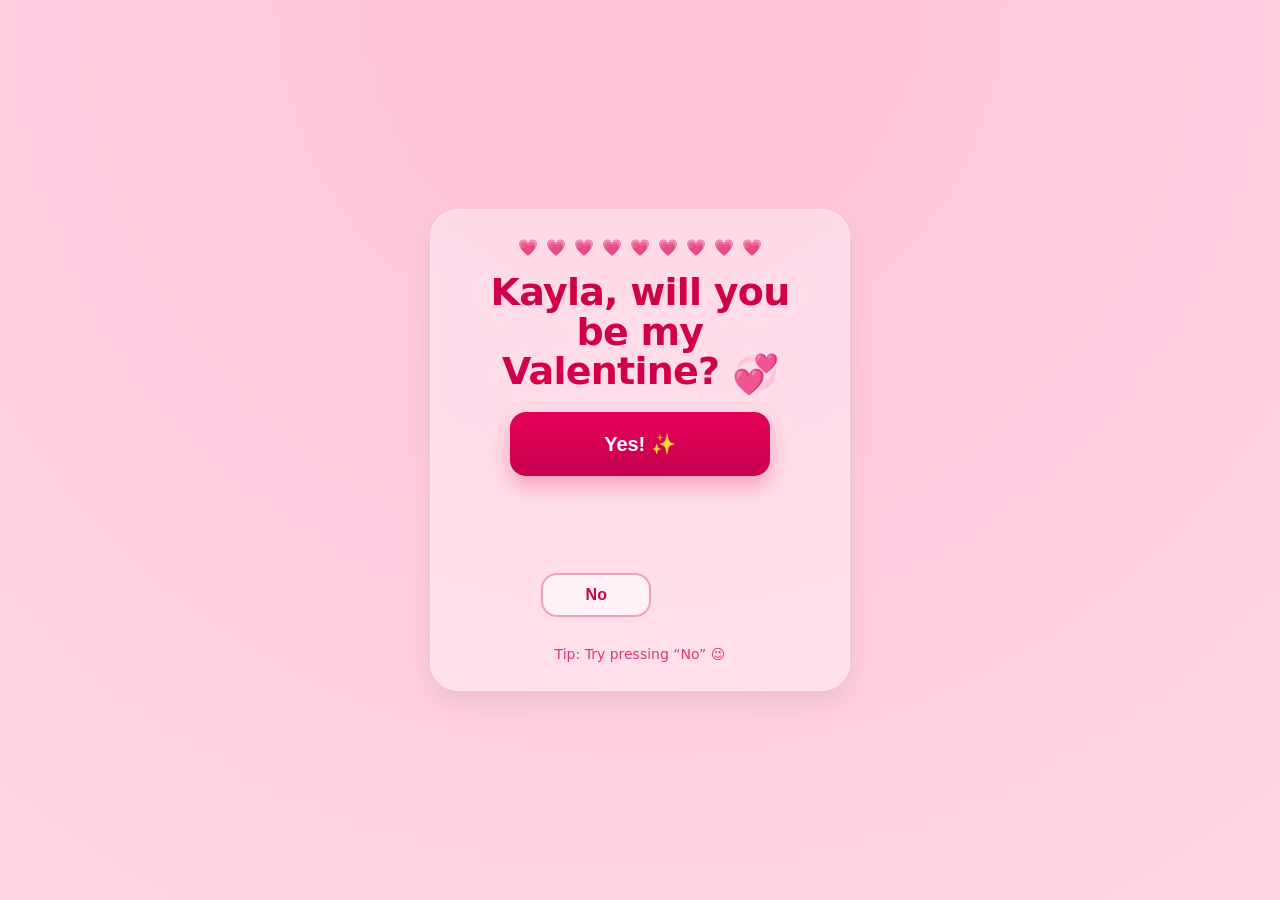
<file: valentine/index.html>
<!doctype html>
<html lang="en">
<head>
  <meta charset="utf-8">
  <meta name="viewport" content="width=device-width, initial-scale=1">
  <meta name="description" content="A Valentine page for Kayla">
  <title>Kayla, will you be my Valentine?</title>

  <style>
    :root {
      --bg: #ffd6e3;
      --bg2: #ffc3d6;
      --text: #d1004b;
      --yes: #e6005a;
      --yes-dark: #c8004e;
      --no-border: rgba(209, 0, 75, 0.35);
      --card: rgba(255, 255, 255, 0.35);
    }

    * { box-sizing: border-box; }

    body {
      margin: 0;
      font-family: system-ui, -apple-system, Segoe UI, Roboto, Arial, sans-serif;
      background: radial-gradient(circle at top, var(--bg2), var(--bg));
      color: var(--text);
      min-height: 100vh;
      display: grid;
      place-items: center;
      padding: 18px;
    }

    .app {
      width: min(420px, 100%);
      position: relative;
    }

    .screen {
      background: var(--card);
      border: 1px solid rgba(255, 255, 255, 0.35);
      border-radius: 28px;
      padding: 28px 22px;
      text-align: center;
      box-shadow: 0 12px 28px rgba(0, 0, 0, 0.08);
      position: relative;
      overflow: hidden;
    }

    .hearts-row {
      display: flex;
      justify-content: center;
      gap: 8px;
      opacity: 0.9;
      margin-bottom: 16px;
      user-select: none;
    }

    .title {
      font-size: clamp(28px, 4.6vw, 38px);
      line-height: 1.05;
      letter-spacing: -0.02em;
      margin: 10px 0 20px;
      font-weight: 800;
    }

    .spark { display: inline-block; transform: translateY(3px); }

    /* ✅ PLAY AREA: reserves space for YES, NO moves below */
    .buttons {
      position: relative;
      width: 100%;
      height: 220px;
      padding-top: 80px;       /* reserved space for YES */
      display: flex;
      justify-content: center;
      align-items: flex-start;
    }

    .btn {
      border: 0;
      cursor: pointer;
      font-weight: 800;
      border-radius: 16px;
      transition: transform 120ms ease, box-shadow 120ms ease, background 120ms ease;
      user-select: none;
      -webkit-tap-highlight-color: transparent;
    }

    /* ✅ Don't override centering transforms */
    .btn:active {
      filter: brightness(0.98);
    }

    .btn--yes {
      position: absolute;
      top: 0;
      left: 50%;
      transform: translateX(-50%);

      width: min(260px, 90%);
      height: 64px;
      font-size: 20px;
      color: white;
      background: linear-gradient(180deg, var(--yes), var(--yes-dark));
      box-shadow: 0 10px 20px rgba(230, 0, 90, 0.28);
    }

    .btn--yes:hover {
      transform: translateX(-50%) translateY(-1px);
    }

    .btn--no {
      width: 110px;
      height: 44px;
      font-size: 16px;
      color: var(--text);
      background: rgba(255, 255, 255, 0.6);
      border: 2px solid var(--no-border);

      position: absolute;
      left: 50%;
      top: 120px;              /* always below YES zone */
      transform: translateX(-50%);
      touch-action: manipulation;
    }

    .hint {
      margin: 14px 0 0;
      font-size: 14px;
      opacity: 0.75;
    }

    .big-heart {
      font-size: 84px;
      margin-top: 6px;
      animation: pop 900ms ease-in-out infinite;
      user-select: none;
    }

    @keyframes pop {
      0%, 100% { transform: scale(1); }
      50% { transform: scale(1.08); }
    }

    .yay {
      margin: 10px 0 6px;
      font-size: 42px;
      font-weight: 900;
    }

    .sub {
      margin: 0;
      font-size: 20px;
      font-weight: 700;
    }

    .love {
      margin: 10px 0 16px;
      font-size: 22px;
      font-weight: 900;
    }

    .btn--ghost {
      background: rgba(255, 255, 255, 0.55);
      border: 2px solid rgba(209, 0, 75, 0.2);
      color: var(--text);
      width: 140px;
      height: 46px;
      font-size: 16px;
    }

    .confetti {
      position: absolute;
      inset: 0;
      pointer-events: none;
      overflow: hidden;
    }

    .confetti span {
      position: absolute;
      top: -20px;
      font-size: 18px;
      opacity: 0.95;
      animation: fall linear forwards;
      user-select: none;
    }

    @keyframes fall {
      to {
        transform: translateY(520px) rotate(360deg);
        opacity: 1;
      }
    }

    @media (prefers-reduced-motion: reduce) {
      .big-heart,
      .confetti span {
        animation: none;
      }
    }
  </style>
</head>

<body>
  <main class="app" aria-live="polite">
    <!-- Screen 1 -->
    <section id="screen-ask" class="screen">
      <div class="hearts-row" aria-hidden="true">
        <span>💗</span><span>💗</span><span>💗</span><span>💗</span><span>💗</span>
        <span>💗</span><span>💗</span><span>💗</span><span>💗</span>
      </div>

      <h1 class="title">
        Kayla, will you<br>
        be my<br>
        Valentine? <span class="spark" aria-hidden="true">💞</span>
      </h1>

      <div class="buttons" id="playArea">
        <button id="yesBtn" class="btn btn--yes" type="button">
          Yes! <span aria-hidden="true">✨</span>
        </button>

        <button id="noBtn" class="btn btn--no" type="button" aria-label="No (this button moves)">
          No
        </button>
      </div>

      <p class="hint">Tip: Try pressing “No” 😉</p>
    </section>

    <!-- Screen 2 -->
    <section id="screen-yay" class="screen" hidden>
      <div class="confetti" id="confetti" aria-hidden="true"></div>

      <div class="big-heart" aria-hidden="true">❤️</div>

      <h2 class="yay">YAY! <span aria-hidden="true">🎉</span></h2>
      <p class="sub">Best decision ever!</p>
      <p class="love">I LOVE YOU!! <span aria-hidden="true">😘</span></p>

      <button id="backBtn" class="btn btn--ghost" type="button">Back</button>
    </section>
  </main>

  <script>
    const yesBtn = document.querySelector("#yesBtn");
    const noBtn = document.querySelector("#noBtn");
    const backBtn = document.querySelector("#backBtn");

    const screenAsk = document.querySelector("#screen-ask");
    const screenYay = document.querySelector("#screen-yay");

    const confetti = document.querySelector("#confetti");
    const playArea = document.querySelector("#playArea");

    function showYay() {
      screenAsk.hidden = true;
      screenYay.hidden = false;

      confetti.innerHTML = "";
      const pieces = 36;
      const emojis = ["💗", "💖", "💕", "💞", "🎉"];

      for (let i = 0; i < pieces; i++) {
        const s = document.createElement("span");
        s.textContent = emojis[Math.floor(Math.random() * emojis.length)];

        const left = Math.random() * 100;
        const duration = 1.8 + Math.random() * 1.8;
        const delay = Math.random() * 0.25;

        s.style.left = left + "%";
        s.style.animationDuration = duration + "s";
        s.style.animationDelay = delay + "s";

        confetti.appendChild(s);
        setTimeout(() => s.remove(), (duration + delay) * 1000);
      }
    }

    function showAsk() {
      screenYay.hidden = true;
      screenAsk.hidden = false;
    }

    function moveNoButton() {
      const area = playArea.getBoundingClientRect();
      const btn = noBtn.getBoundingClientRect();

      const padding = 10;
      const safeTop = 110; // keep below YES zone

      const maxX = area.width - btn.width - padding;
      const maxY = area.height - btn.height - padding;

      let x = Math.random() * maxX + padding / 2;
      let y = Math.random() * (maxY - safeTop) + safeTop;

      x = Math.max(padding / 2, Math.min(x, maxX));
      y = Math.max(safeTop, Math.min(y, maxY));

      noBtn.style.left = x + "px";
      noBtn.style.top = y + "px";
      noBtn.style.transform = "none";
    }

    yesBtn.addEventListener("click", showYay);
    backBtn.addEventListener("click", showAsk);

    noBtn.addEventListener("mouseenter", moveNoButton);
    noBtn.addEventListener("focus", moveNoButton);

    noBtn.addEventListener("touchstart", (e) => {
      e.preventDefault();
      moveNoButton();
    }, { passive: false });

    noBtn.addEventListener("click", (e) => {
      e.preventDefault();
      moveNoButton();
    });

    window.addEventListener("load", () => {
      setTimeout(moveNoButton, 150);
    });
  </script>
</body>
</html>
</file>
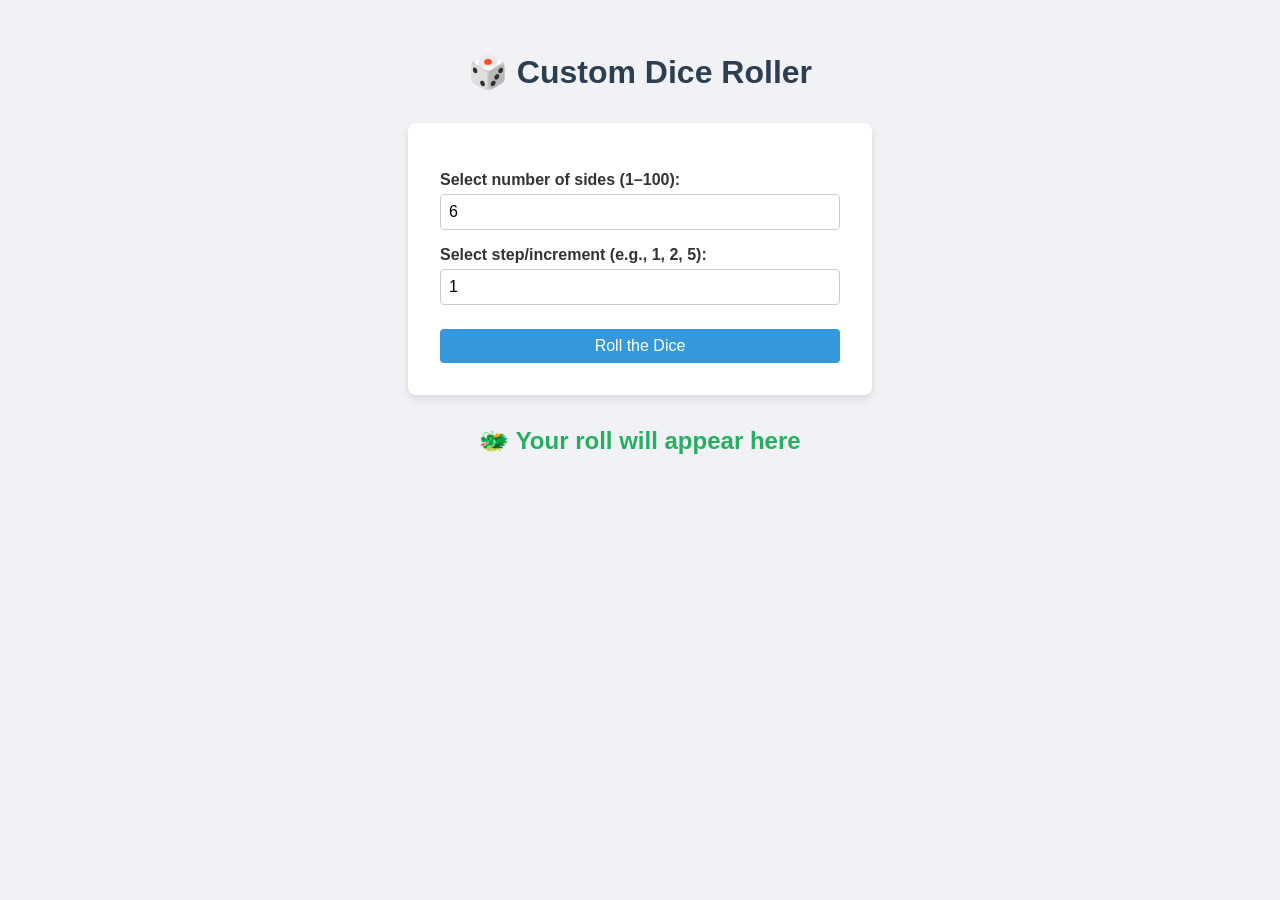
<file: dice.html>
<!DOCTYPE html>
<html lang="en">
<head>
  <meta charset="UTF-8" />
  <meta name="viewport" content="width=device-width, initial-scale=1" />
    <link rel="stylesheet" href="style/dice.css" />

  <title>Custom Dice Roller</title>

</head>
<body>

  <h1>🎲 Custom Dice Roller</h1>

  <form id="diceForm">
    <!-- Number of Sides -->
    <label for="sides">Select number of sides (1–100):</label>
    <input type="number" id="sides" name="sides" min="1" max="100" value="6" required />

    <!-- Step -->
    <label for="step">Select step/increment (e.g., 1, 2, 5):</label>
    <input type="number" id="step" name="step" min="1" value="1" required />

    <!-- Roll Button -->
    <button type="submit">Roll the Dice</button>
  </form>

  <!-- Display Result -->
  <div class="result" id="result">🐲 Your roll will appear here</div>

  <!-- Dice animation placeholder using emoji -->
<div id="dice-animation" class="dice-spinner" style="display: none;">🐲</div>


  <script src="script/dice.js"></script>

</body>
</html>
</file>
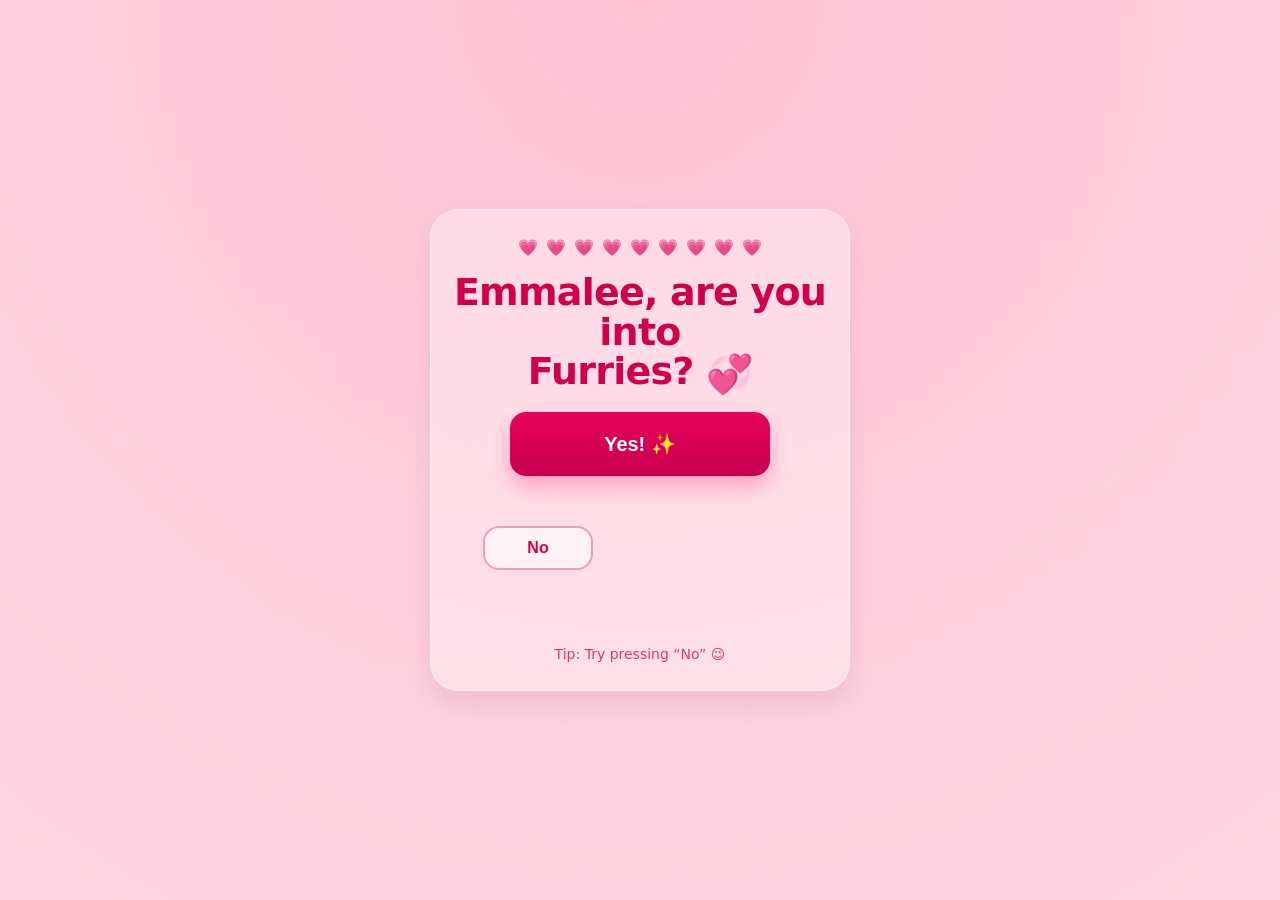
<file: emmalee.html>
<!doctype html>
<html lang="en">
<head>
  <meta charset="utf-8">
  <meta name="viewport" content="width=device-width, initial-scale=1">
  <meta name="description" content="A Valentine page for Emmalee">
  <title>Emmalee, are you into Furries?</title>

  <style>
    :root {
      --bg: #ffd6e3;
      --bg2: #ffc3d6;
      --text: #d1004b;
      --yes: #e6005a;
      --yes-dark: #c8004e;
      --no-border: rgba(209, 0, 75, 0.35);
      --card: rgba(255, 255, 255, 0.35);
    }

    * { box-sizing: border-box; }

    body {
      margin: 0;
      font-family: system-ui, -apple-system, Segoe UI, Roboto, Arial, sans-serif;
      background: radial-gradient(circle at top, var(--bg2), var(--bg));
      color: var(--text);
      min-height: 100vh;
      display: grid;
      place-items: center;
      padding: 18px;
    }

    .app {
      width: min(420px, 100%);
      position: relative;
    }

    .screen {
      background: var(--card);
      border: 1px solid rgba(255, 255, 255, 0.35);
      border-radius: 28px;
      padding: 28px 22px;
      text-align: center;
      box-shadow: 0 12px 28px rgba(0, 0, 0, 0.08);
      position: relative;
      overflow: hidden;
    }

    .hearts-row {
      display: flex;
      justify-content: center;
      gap: 8px;
      opacity: 0.9;
      margin-bottom: 16px;
      user-select: none;
    }

    .title {
      font-size: clamp(28px, 4.6vw, 38px);
      line-height: 1.05;
      letter-spacing: -0.02em;
      margin: 10px 0 20px;
      font-weight: 800;
    }

    .spark { display: inline-block; transform: translateY(3px); }

    /* ✅ PLAY AREA: reserves space for YES, NO moves below */
    .buttons {
      position: relative;
      width: 100%;
      height: 220px;
      padding-top: 80px;       /* reserved space for YES */
      display: flex;
      justify-content: center;
      align-items: flex-start;
    }

    .btn {
      border: 0;
      cursor: pointer;
      font-weight: 800;
      border-radius: 16px;
      transition: transform 120ms ease, box-shadow 120ms ease, background 120ms ease;
      user-select: none;
      -webkit-tap-highlight-color: transparent;
    }

    /* ✅ Don't override centering transforms */
    .btn:active {
      filter: brightness(0.98);
    }

    .btn--yes {
      position: absolute;
      top: 0;
      left: 50%;
      transform: translateX(-50%);

      width: min(260px, 90%);
      height: 64px;
      font-size: 20px;
      color: white;
      background: linear-gradient(180deg, var(--yes), var(--yes-dark));
      box-shadow: 0 10px 20px rgba(230, 0, 90, 0.28);
    }

    .btn--yes:hover {
      transform: translateX(-50%) translateY(-1px);
    }

    .btn--no {
      width: 110px;
      height: 44px;
      font-size: 16px;
      color: var(--text);
      background: rgba(255, 255, 255, 0.6);
      border: 2px solid var(--no-border);

      position: absolute;
      left: 50%;
      top: 120px;              /* always below YES zone */
      transform: translateX(-50%);
      touch-action: manipulation;
    }

    .hint {
      margin: 14px 0 0;
      font-size: 14px;
      opacity: 0.75;
    }

    .big-heart {
      font-size: 84px;
      margin-top: 6px;
      animation: pop 900ms ease-in-out infinite;
      user-select: none;
    }

    @keyframes pop {
      0%, 100% { transform: scale(1); }
      50% { transform: scale(1.08); }
    }

    .yay {
      margin: 10px 0 6px;
      font-size: 42px;
      font-weight: 900;
    }

    .sub {
      margin: 0;
      font-size: 20px;
      font-weight: 700;
    }

    .love {
      margin: 10px 0 16px;
      font-size: 22px;
      font-weight: 900;
    }

    .btn--ghost {
      background: rgba(255, 255, 255, 0.55);
      border: 2px solid rgba(209, 0, 75, 0.2);
      color: var(--text);
      width: 140px;
      height: 46px;
      font-size: 16px;
    }

    .confetti {
      position: absolute;
      inset: 0;
      pointer-events: none;
      overflow: hidden;
    }

    .confetti span {
      position: absolute;
      top: -20px;
      font-size: 18px;
      opacity: 0.95;
      animation: fall linear forwards;
      user-select: none;
    }

    @keyframes fall {
      to {
        transform: translateY(520px) rotate(360deg);
        opacity: 1;
      }
    }

    @media (prefers-reduced-motion: reduce) {
      .big-heart,
      .confetti span {
        animation: none;
      }
    }
  </style>
</head>

<body>
  <main class="app" aria-live="polite">
    <!-- Screen 1 -->
    <section id="screen-ask" class="screen">
      <div class="hearts-row" aria-hidden="true">
        <span>💗</span><span>💗</span><span>💗</span><span>💗</span><span>💗</span>
        <span>💗</span><span>💗</span><span>💗</span><span>💗</span>
      </div>

      <h1 class="title">
        Emmalee, are you<br>
        into<br>
        Furries? <span class="spark" aria-hidden="true">💞</span>
      </h1>

      <div class="buttons" id="playArea">
        <button id="yesBtn" class="btn btn--yes" type="button">
          Yes! <span aria-hidden="true">✨</span>
        </button>

        <button id="noBtn" class="btn btn--no" type="button" aria-label="No (this button moves)">
          No
        </button>
      </div>

      <p class="hint">Tip: Try pressing “No” 😉</p>
    </section>

    <!-- Screen 2 -->
    <section id="screen-yay" class="screen" hidden>
      <div class="confetti" id="confetti" aria-hidden="true"></div>

      <div class="big-heart" aria-hidden="true">❤️</div>

      <h2 class="yay">YAY! <span aria-hidden="true">🎉</span></h2>
      <p class="sub">Best decision ever!</p>
      <p class="love">THEY LOVE YOU!! <span aria-hidden="true">😘</span></p>

      <button id="backBtn" class="btn btn--ghost" type="button">Back</button>
    </section>
  </main>

  <script>
    const yesBtn = document.querySelector("#yesBtn");
    const noBtn = document.querySelector("#noBtn");
    const backBtn = document.querySelector("#backBtn");

    const screenAsk = document.querySelector("#screen-ask");
    const screenYay = document.querySelector("#screen-yay");

    const confetti = document.querySelector("#confetti");
    const playArea = document.querySelector("#playArea");

    function showYay() {
      screenAsk.hidden = true;
      screenYay.hidden = false;

      confetti.innerHTML = "";
      const pieces = 36;
      const emojis = ["💗", "💖", "💕", "💞", "🎉"];

      for (let i = 0; i < pieces; i++) {
        const s = document.createElement("span");
        s.textContent = emojis[Math.floor(Math.random() * emojis.length)];

        const left = Math.random() * 100;
        const duration = 1.8 + Math.random() * 1.8;
        const delay = Math.random() * 0.25;

        s.style.left = left + "%";
        s.style.animationDuration = duration + "s";
        s.style.animationDelay = delay + "s";

        confetti.appendChild(s);
        setTimeout(() => s.remove(), (duration + delay) * 1000);
      }
    }

    function showAsk() {
      screenYay.hidden = true;
      screenAsk.hidden = false;
    }

    function moveNoButton() {
      const area = playArea.getBoundingClientRect();
      const btn = noBtn.getBoundingClientRect();

      const padding = 10;
      const safeTop = 110; // keep below YES zone

      const maxX = area.width - btn.width - padding;
      const maxY = area.height - btn.height - padding;

      let x = Math.random() * maxX + padding / 2;
      let y = Math.random() * (maxY - safeTop) + safeTop;

      x = Math.max(padding / 2, Math.min(x, maxX));
      y = Math.max(safeTop, Math.min(y, maxY));

      noBtn.style.left = x + "px";
      noBtn.style.top = y + "px";
      noBtn.style.transform = "none";
    }

    yesBtn.addEventListener("click", showYay);
    backBtn.addEventListener("click", showAsk);

    noBtn.addEventListener("mouseenter", moveNoButton);
    noBtn.addEventListener("focus", moveNoButton);

    noBtn.addEventListener("touchstart", (e) => {
      e.preventDefault();
      moveNoButton();
    }, { passive: false });

    noBtn.addEventListener("click", (e) => {
      e.preventDefault();
      moveNoButton();
    });

    window.addEventListener("load", () => {
      setTimeout(moveNoButton, 150);
    });
  </script>
</body>
</html>
</file>
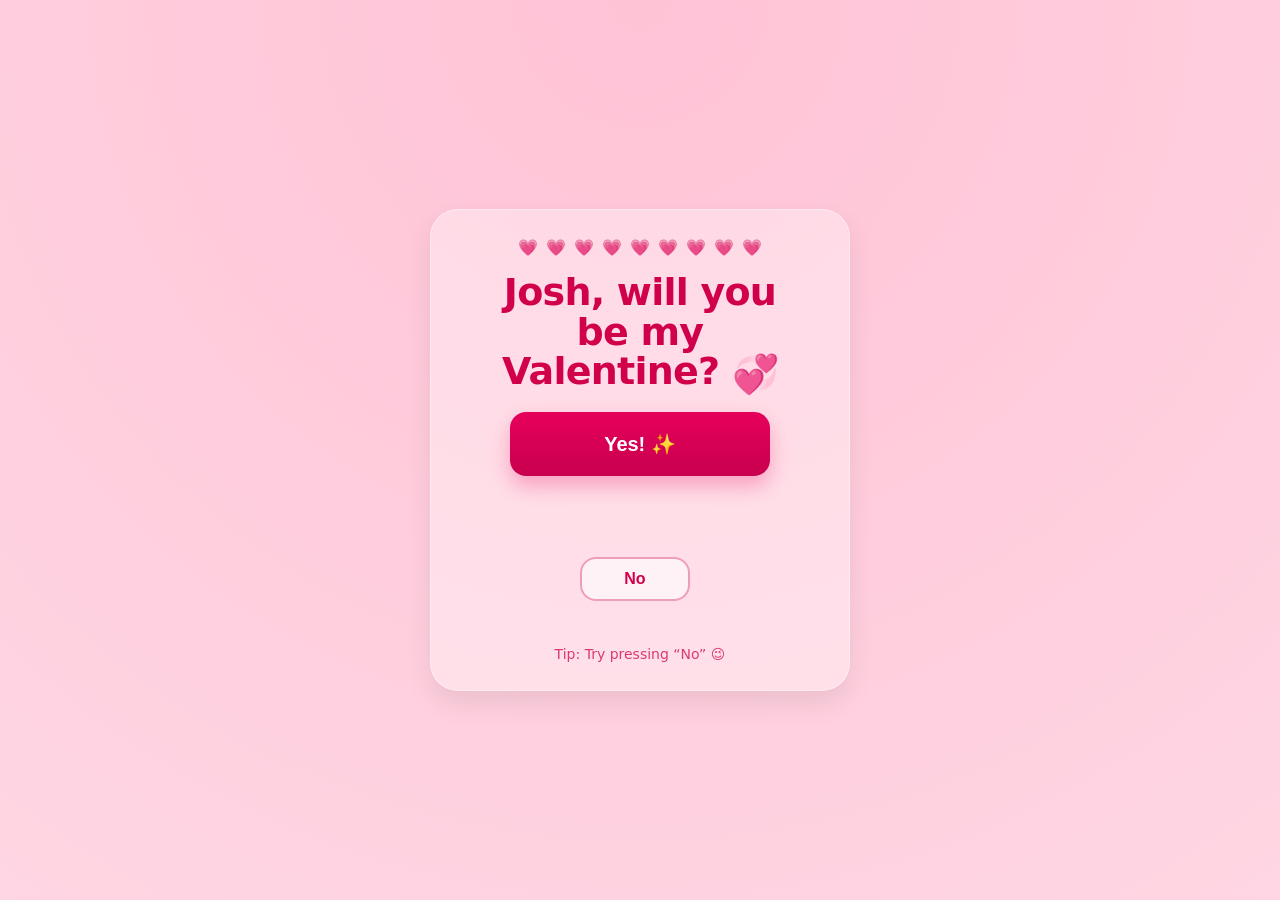
<file: josh.html>
<!doctype html>
<html lang="en">
<head>
  <meta charset="utf-8">
  <meta name="viewport" content="width=device-width, initial-scale=1">
  <meta name="description" content="A Valentine page for Josh">
  <title>Josh, will you be my Valentine?</title>

  <style>
    :root {
      --bg: #ffd6e3;
      --bg2: #ffc3d6;
      --text: #d1004b;
      --yes: #e6005a;
      --yes-dark: #c8004e;
      --no-border: rgba(209, 0, 75, 0.35);
      --card: rgba(255, 255, 255, 0.35);
    }

    * { box-sizing: border-box; }

    body {
      margin: 0;
      font-family: system-ui, -apple-system, Segoe UI, Roboto, Arial, sans-serif;
      background: radial-gradient(circle at top, var(--bg2), var(--bg));
      color: var(--text);
      min-height: 100vh;
      display: grid;
      place-items: center;
      padding: 18px;
    }

    .app {
      width: min(420px, 100%);
      position: relative;
    }

    .screen {
      background: var(--card);
      border: 1px solid rgba(255, 255, 255, 0.35);
      border-radius: 28px;
      padding: 28px 22px;
      text-align: center;
      box-shadow: 0 12px 28px rgba(0, 0, 0, 0.08);
      position: relative;
      overflow: hidden;
    }

    .hearts-row {
      display: flex;
      justify-content: center;
      gap: 8px;
      opacity: 0.9;
      margin-bottom: 16px;
      user-select: none;
    }

    .title {
      font-size: clamp(28px, 4.6vw, 38px);
      line-height: 1.05;
      letter-spacing: -0.02em;
      margin: 10px 0 20px;
      font-weight: 800;
    }

    .spark { display: inline-block; transform: translateY(3px); }

    /* ✅ PLAY AREA: reserves space for YES, NO moves below */
    .buttons {
      position: relative;
      width: 100%;
      height: 220px;
      padding-top: 80px;       /* reserved space for YES */
      display: flex;
      justify-content: center;
      align-items: flex-start;
    }

    .btn {
      border: 0;
      cursor: pointer;
      font-weight: 800;
      border-radius: 16px;
      transition: transform 120ms ease, box-shadow 120ms ease, background 120ms ease;
      user-select: none;
      -webkit-tap-highlight-color: transparent;
    }

    /* ✅ Don't override centering transforms */
    .btn:active {
      filter: brightness(0.98);
    }

    .btn--yes {
      position: absolute;
      top: 0;
      left: 50%;
      transform: translateX(-50%);

      width: min(260px, 90%);
      height: 64px;
      font-size: 20px;
      color: white;
      background: linear-gradient(180deg, var(--yes), var(--yes-dark));
      box-shadow: 0 10px 20px rgba(230, 0, 90, 0.28);
    }

    .btn--yes:hover {
      transform: translateX(-50%) translateY(-1px);
    }

    .btn--no {
      width: 110px;
      height: 44px;
      font-size: 16px;
      color: var(--text);
      background: rgba(255, 255, 255, 0.6);
      border: 2px solid var(--no-border);

      position: absolute;
      left: 50%;
      top: 120px;              /* always below YES zone */
      transform: translateX(-50%);
      touch-action: manipulation;
    }

    .hint {
      margin: 14px 0 0;
      font-size: 14px;
      opacity: 0.75;
    }

    .big-heart {
      font-size: 84px;
      margin-top: 6px;
      animation: pop 900ms ease-in-out infinite;
      user-select: none;
    }

    @keyframes pop {
      0%, 100% { transform: scale(1); }
      50% { transform: scale(1.08); }
    }

    .yay {
      margin: 10px 0 6px;
      font-size: 42px;
      font-weight: 900;
    }

    .sub {
      margin: 0;
      font-size: 20px;
      font-weight: 700;
    }

    .love {
      margin: 10px 0 16px;
      font-size: 22px;
      font-weight: 900;
    }

    .btn--ghost {
      background: rgba(255, 255, 255, 0.55);
      border: 2px solid rgba(209, 0, 75, 0.2);
      color: var(--text);
      width: 140px;
      height: 46px;
      font-size: 16px;
    }

    .confetti {
      position: absolute;
      inset: 0;
      pointer-events: none;
      overflow: hidden;
    }

    .confetti span {
      position: absolute;
      top: -20px;
      font-size: 18px;
      opacity: 0.95;
      animation: fall linear forwards;
      user-select: none;
    }

    @keyframes fall {
      to {
        transform: translateY(520px) rotate(360deg);
        opacity: 1;
      }
    }

    @media (prefers-reduced-motion: reduce) {
      .big-heart,
      .confetti span {
        animation: none;
      }
    }
  </style>
</head>

<body>
  <main class="app" aria-live="polite">
    <!-- Screen 1 -->
    <section id="screen-ask" class="screen">
      <div class="hearts-row" aria-hidden="true">
        <span>💗</span><span>💗</span><span>💗</span><span>💗</span><span>💗</span>
        <span>💗</span><span>💗</span><span>💗</span><span>💗</span>
      </div>

      <h1 class="title">
        Josh, will you<br>
        be my<br>
        Valentine? <span class="spark" aria-hidden="true">💞</span>
      </h1>

      <div class="buttons" id="playArea">
        <button id="yesBtn" class="btn btn--yes" type="button">
          Yes! <span aria-hidden="true">✨</span>
        </button>

        <button id="noBtn" class="btn btn--no" type="button" aria-label="No (this button moves)">
          No
        </button>
      </div>

      <p class="hint">Tip: Try pressing “No” 😉</p>
    </section>

    <!-- Screen 2 -->
    <section id="screen-yay" class="screen" hidden>
      <div class="confetti" id="confetti" aria-hidden="true"></div>

      <div class="big-heart" aria-hidden="true">❤️</div>

      <h2 class="yay">YAY! <span aria-hidden="true">🎉</span></h2>
      <p class="sub">Best decision ever!</p>
      <p class="love">I LOVE YOU!! <span aria-hidden="true">😘</span></p>

      <button id="backBtn" class="btn btn--ghost" type="button">Back</button>
    </section>
  </main>

  <script>
    const yesBtn = document.querySelector("#yesBtn");
    const noBtn = document.querySelector("#noBtn");
    const backBtn = document.querySelector("#backBtn");

    const screenAsk = document.querySelector("#screen-ask");
    const screenYay = document.querySelector("#screen-yay");

    const confetti = document.querySelector("#confetti");
    const playArea = document.querySelector("#playArea");

    function showYay() {
      screenAsk.hidden = true;
      screenYay.hidden = false;

      confetti.innerHTML = "";
      const pieces = 36;
      const emojis = ["💗", "💖", "💕", "💞", "🎉"];

      for (let i = 0; i < pieces; i++) {
        const s = document.createElement("span");
        s.textContent = emojis[Math.floor(Math.random() * emojis.length)];

        const left = Math.random() * 100;
        const duration = 1.8 + Math.random() * 1.8;
        const delay = Math.random() * 0.25;

        s.style.left = left + "%";
        s.style.animationDuration = duration + "s";
        s.style.animationDelay = delay + "s";

        confetti.appendChild(s);
        setTimeout(() => s.remove(), (duration + delay) * 1000);
      }
    }

    function showAsk() {
      screenYay.hidden = true;
      screenAsk.hidden = false;
    }

    function moveNoButton() {
      const area = playArea.getBoundingClientRect();
      const btn = noBtn.getBoundingClientRect();

      const padding = 10;
      const safeTop = 110; // keep below YES zone

      const maxX = area.width - btn.width - padding;
      const maxY = area.height - btn.height - padding;

      let x = Math.random() * maxX + padding / 2;
      let y = Math.random() * (maxY - safeTop) + safeTop;

      x = Math.max(padding / 2, Math.min(x, maxX));
      y = Math.max(safeTop, Math.min(y, maxY));

      noBtn.style.left = x + "px";
      noBtn.style.top = y + "px";
      noBtn.style.transform = "none";
    }

    yesBtn.addEventListener("click", showYay);
    backBtn.addEventListener("click", showAsk);

    noBtn.addEventListener("mouseenter", moveNoButton);
    noBtn.addEventListener("focus", moveNoButton);

    noBtn.addEventListener("touchstart", (e) => {
      e.preventDefault();
      moveNoButton();
    }, { passive: false });

    noBtn.addEventListener("click", (e) => {
      e.preventDefault();
      moveNoButton();
    });

    window.addEventListener("load", () => {
      setTimeout(moveNoButton, 150);
    });
  </script>
</body>
</html>
</file>
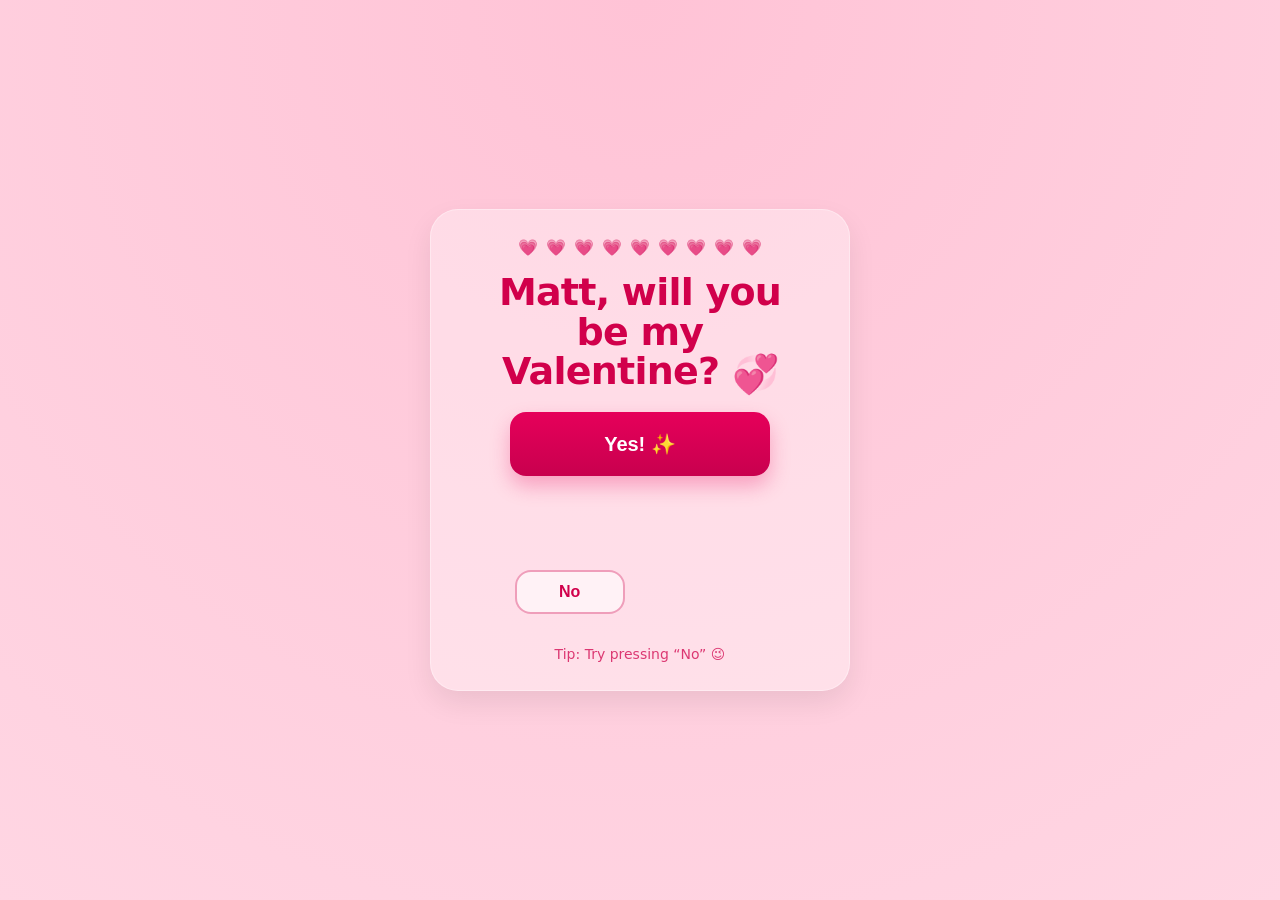
<file: matt.html>
<!doctype html>
<html lang="en">
<head>
  <meta charset="utf-8">
  <meta name="viewport" content="width=device-width, initial-scale=1">
  <meta name="description" content="A Valentine page for Matt">
  <title>Matt, will you be my Valentine?</title>

  <style>
    :root {
      --bg: #ffd6e3;
      --bg2: #ffc3d6;
      --text: #d1004b;
      --yes: #e6005a;
      --yes-dark: #c8004e;
      --no-border: rgba(209, 0, 75, 0.35);
      --card: rgba(255, 255, 255, 0.35);
    }

    * { box-sizing: border-box; }

    body {
      margin: 0;
      font-family: system-ui, -apple-system, Segoe UI, Roboto, Arial, sans-serif;
      background: radial-gradient(circle at top, var(--bg2), var(--bg));
      color: var(--text);
      min-height: 100vh;
      display: grid;
      place-items: center;
      padding: 18px;
    }

    .app {
      width: min(420px, 100%);
      position: relative;
    }

    .screen {
      background: var(--card);
      border: 1px solid rgba(255, 255, 255, 0.35);
      border-radius: 28px;
      padding: 28px 22px;
      text-align: center;
      box-shadow: 0 12px 28px rgba(0, 0, 0, 0.08);
      position: relative;
      overflow: hidden;
    }

    .hearts-row {
      display: flex;
      justify-content: center;
      gap: 8px;
      opacity: 0.9;
      margin-bottom: 16px;
      user-select: none;
    }

    .title {
      font-size: clamp(28px, 4.6vw, 38px);
      line-height: 1.05;
      letter-spacing: -0.02em;
      margin: 10px 0 20px;
      font-weight: 800;
    }

    .spark { display: inline-block; transform: translateY(3px); }

    /* ✅ PLAY AREA: reserves space for YES, NO moves below */
    .buttons {
      position: relative;
      width: 100%;
      height: 220px;
      padding-top: 80px;       /* reserved space for YES */
      display: flex;
      justify-content: center;
      align-items: flex-start;
    }

    .btn {
      border: 0;
      cursor: pointer;
      font-weight: 800;
      border-radius: 16px;
      transition: transform 120ms ease, box-shadow 120ms ease, background 120ms ease;
      user-select: none;
      -webkit-tap-highlight-color: transparent;
    }

    /* ✅ Don't override centering transforms */
    .btn:active {
      filter: brightness(0.98);
    }

    .btn--yes {
      position: absolute;
      top: 0;
      left: 50%;
      transform: translateX(-50%);

      width: min(260px, 90%);
      height: 64px;
      font-size: 20px;
      color: white;
      background: linear-gradient(180deg, var(--yes), var(--yes-dark));
      box-shadow: 0 10px 20px rgba(230, 0, 90, 0.28);
    }

    .btn--yes:hover {
      transform: translateX(-50%) translateY(-1px);
    }

    .btn--no {
      width: 110px;
      height: 44px;
      font-size: 16px;
      color: var(--text);
      background: rgba(255, 255, 255, 0.6);
      border: 2px solid var(--no-border);

      position: absolute;
      left: 50%;
      top: 120px;              /* always below YES zone */
      transform: translateX(-50%);
      touch-action: manipulation;
    }

    .hint {
      margin: 14px 0 0;
      font-size: 14px;
      opacity: 0.75;
    }

    .big-heart {
      font-size: 84px;
      margin-top: 6px;
      animation: pop 900ms ease-in-out infinite;
      user-select: none;
    }

    @keyframes pop {
      0%, 100% { transform: scale(1); }
      50% { transform: scale(1.08); }
    }

    .yay {
      margin: 10px 0 6px;
      font-size: 42px;
      font-weight: 900;
    }

    .sub {
      margin: 0;
      font-size: 20px;
      font-weight: 700;
    }

    .love {
      margin: 10px 0 16px;
      font-size: 22px;
      font-weight: 900;
    }

    .btn--ghost {
      background: rgba(255, 255, 255, 0.55);
      border: 2px solid rgba(209, 0, 75, 0.2);
      color: var(--text);
      width: 140px;
      height: 46px;
      font-size: 16px;
    }

    .confetti {
      position: absolute;
      inset: 0;
      pointer-events: none;
      overflow: hidden;
    }

    .confetti span {
      position: absolute;
      top: -20px;
      font-size: 18px;
      opacity: 0.95;
      animation: fall linear forwards;
      user-select: none;
    }

    @keyframes fall {
      to {
        transform: translateY(520px) rotate(360deg);
        opacity: 1;
      }
    }

    @media (prefers-reduced-motion: reduce) {
      .big-heart,
      .confetti span {
        animation: none;
      }
    }
  </style>
</head>

<body>
  <main class="app" aria-live="polite">
    <!-- Screen 1 -->
    <section id="screen-ask" class="screen">
      <div class="hearts-row" aria-hidden="true">
        <span>💗</span><span>💗</span><span>💗</span><span>💗</span><span>💗</span>
        <span>💗</span><span>💗</span><span>💗</span><span>💗</span>
      </div>

      <h1 class="title">
        Matt, will you<br>
        be my<br>
        Valentine? <span class="spark" aria-hidden="true">💞</span>
      </h1>

      <div class="buttons" id="playArea">
        <button id="yesBtn" class="btn btn--yes" type="button">
          Yes! <span aria-hidden="true">✨</span>
        </button>

        <button id="noBtn" class="btn btn--no" type="button" aria-label="No (this button moves)">
          No
        </button>
      </div>

      <p class="hint">Tip: Try pressing “No” 😉</p>
    </section>

    <!-- Screen 2 -->
    <section id="screen-yay" class="screen" hidden>
      <div class="confetti" id="confetti" aria-hidden="true"></div>

      <div class="big-heart" aria-hidden="true">❤️</div>

      <h2 class="yay">YAY! <span aria-hidden="true">🎉</span></h2>
      <p class="sub">Best decision ever!</p>
      <p class="love">I LOVE YOU!! <span aria-hidden="true">😘</span></p>

      <button id="backBtn" class="btn btn--ghost" type="button">Back</button>
    </section>
  </main>

  <script>
    const yesBtn = document.querySelector("#yesBtn");
    const noBtn = document.querySelector("#noBtn");
    const backBtn = document.querySelector("#backBtn");

    const screenAsk = document.querySelector("#screen-ask");
    const screenYay = document.querySelector("#screen-yay");

    const confetti = document.querySelector("#confetti");
    const playArea = document.querySelector("#playArea");

    function showYay() {
      screenAsk.hidden = true;
      screenYay.hidden = false;

      confetti.innerHTML = "";
      const pieces = 36;
      const emojis = ["💗", "💖", "💕", "💞", "🎉"];

      for (let i = 0; i < pieces; i++) {
        const s = document.createElement("span");
        s.textContent = emojis[Math.floor(Math.random() * emojis.length)];

        const left = Math.random() * 100;
        const duration = 1.8 + Math.random() * 1.8;
        const delay = Math.random() * 0.25;

        s.style.left = left + "%";
        s.style.animationDuration = duration + "s";
        s.style.animationDelay = delay + "s";

        confetti.appendChild(s);
        setTimeout(() => s.remove(), (duration + delay) * 1000);
      }
    }

    function showAsk() {
      screenYay.hidden = true;
      screenAsk.hidden = false;
    }

    function moveNoButton() {
      const area = playArea.getBoundingClientRect();
      const btn = noBtn.getBoundingClientRect();

      const padding = 10;
      const safeTop = 110; // keep below YES zone

      const maxX = area.width - btn.width - padding;
      const maxY = area.height - btn.height - padding;

      let x = Math.random() * maxX + padding / 2;
      let y = Math.random() * (maxY - safeTop) + safeTop;

      x = Math.max(padding / 2, Math.min(x, maxX));
      y = Math.max(safeTop, Math.min(y, maxY));

      noBtn.style.left = x + "px";
      noBtn.style.top = y + "px";
      noBtn.style.transform = "none";
    }

    yesBtn.addEventListener("click", showYay);
    backBtn.addEventListener("click", showAsk);

    noBtn.addEventListener("mouseenter", moveNoButton);
    noBtn.addEventListener("focus", moveNoButton);

    noBtn.addEventListener("touchstart", (e) => {
      e.preventDefault();
      moveNoButton();
    }, { passive: false });

    noBtn.addEventListener("click", (e) => {
      e.preventDefault();
      moveNoButton();
    });

    window.addEventListener("load", () => {
      setTimeout(moveNoButton, 150);
    });
  </script>
</body>
</html>
</file>
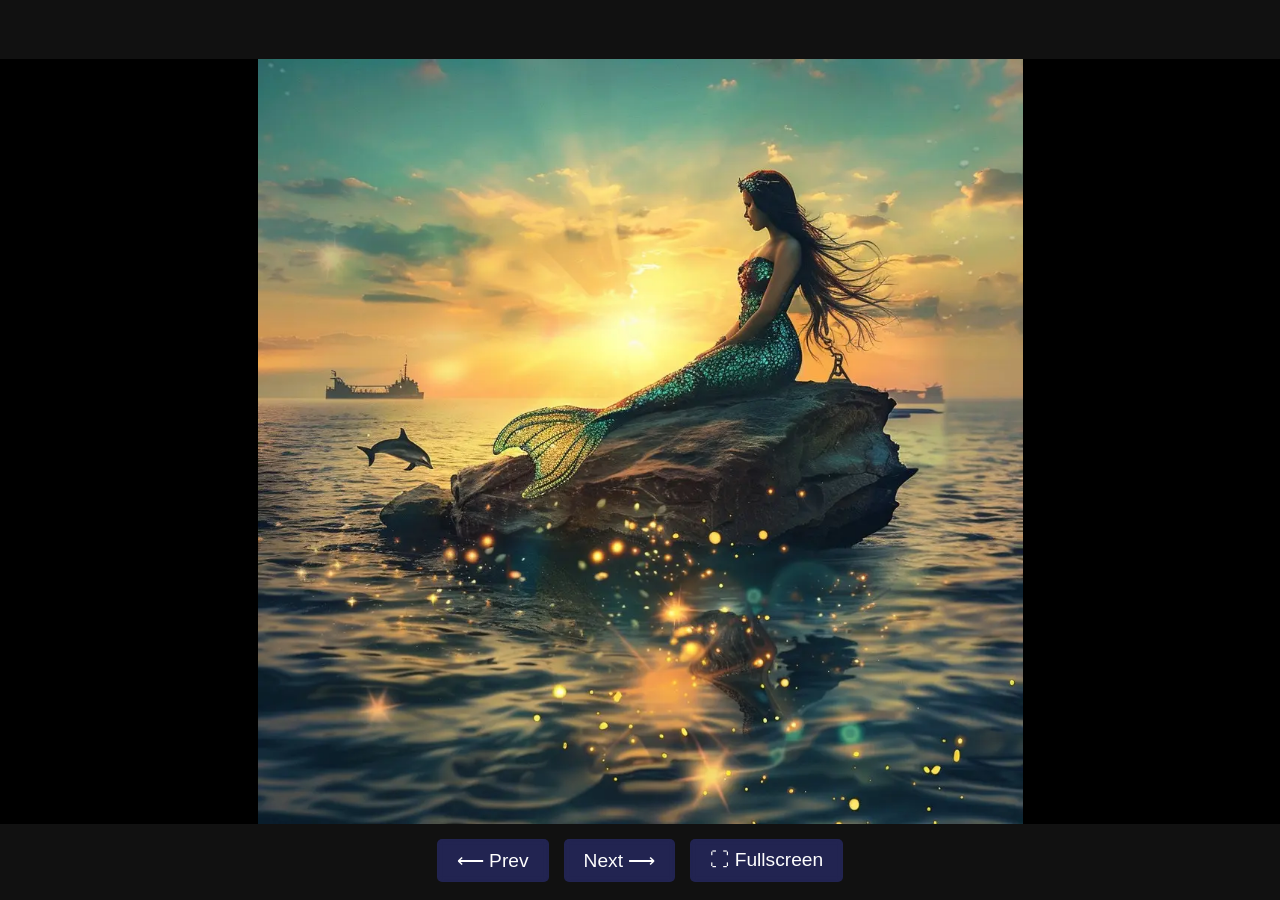
<file: mermaid.html>
<!DOCTYPE html>
<html lang="en">

<head>
  <meta charset="UTF-8">
  <meta name="viewport" content="width=device-width, initial-scale=1.0">
  <title>Mermaid Fantasy Slideshow</title>
  <style>
    body {
      margin: 0;
      font-family: Arial, sans-serif;
      background-color: #111;
      color: white;
      display: flex;
      flex-direction: column;
      align-items: center;
      justify-content: center;
      height: 100vh;
      overflow: hidden;
    }

    h1 {
      margin: 20px;
      font-size: 2.5rem;
      text-align: center;
    }

    .slideshow-container {
      position: relative;
      width: 100%;
      height: 85vh;
      display: flex;
      align-items: center;
      justify-content: center;
      overflow: hidden;
      background: black;
    }

    .slide {
      opacity: 0;
      transition: opacity 1s ease-in-out;
      position: absolute;
      max-width: 100%;
      max-height: 100%;
      object-fit: contain;
    }

    .slide.active {
      display: block;
      opacity: 1;
      position: relative;
    }

    .controls {
      display: flex;
      justify-content: center;
      gap: 15px;
      margin-top: 15px;
      transition: opacity 0.5s;
    }

    button {
      background-color: rgba(42, 45, 109, 0.7);
      color: white;
      border: none;
      padding: 10px 20px;
      font-size: 1.2rem;
      border-radius: 5px;
      cursor: pointer;
      transition: background-color 0.3s, backdrop-filter 0.3s;
      backdrop-filter: blur(3px);
    }

    button:hover {
      background-color: rgba(42, 45, 109, 0.9);
    }
  </style>
</head>

<body>

  <h1></h1>
  <div class="slideshow-container">
    <img src="images/Sunset.webp" class="slide active" alt="Sunset over ocean">
    <img src="images/Shell.webp" class="slide" alt="Shell on beach">
    <img src="images/heart-beach.webp" class="slide" alt="Lighthouse by the sea">
    <img src="images/sea-creature.webp" class="slide" alt="Fantasy dreamscape">
    <img src="images/dreamscape.webp" class="slide" alt="Fantasy dreamscape">
    <img src="images/sea-maid.webp" class="slide" alt="Fantasy dreamscape">
    <img src="images/tree.webp" class="slide" alt="Fantasy dreamscape">
  </div>

  <div class="controls">
    <button id="prevBtn">⟵ Prev</button>
    <button id="nextBtn">Next ⟶</button>
    <button id="fullscreenBtn">⛶ Fullscreen</button>
  </div>

  <script>
    const slides = document.querySelectorAll('.slide');
    const prevBtn = document.getElementById('prevBtn');
    const nextBtn = document.getElementById('nextBtn');
    const fullscreenBtn = document.getElementById('fullscreenBtn');
    const slideshowContainer = document.querySelector('.slideshow-container');
    const controls = document.querySelector('.controls');

    let currentIndex = 0;
    let timer = setInterval(showNextSlide, 300000); // 5 minutes

    function showSlide(index) {
      slides.forEach((slide, i) => {
        slide.classList.toggle('active', i === index);
      });
    }

    function showNextSlide() {
      currentIndex = (currentIndex + 1) % slides.length;
      showSlide(currentIndex);
    }

    function showPrevSlide() {
      currentIndex = (currentIndex - 1 + slides.length) % slides.length;
      showSlide(currentIndex);
    }

    nextBtn.addEventListener('click', () => {
      showNextSlide();
      resetTimer();
    });

    prevBtn.addEventListener('click', () => {
      showPrevSlide();
      resetTimer();
    });

    // Fullscreen toggle
    fullscreenBtn.addEventListener('click', () => {
      if (!document.fullscreenElement) {
        slideshowContainer.requestFullscreen().catch(err => {
          alert(`Error attempting to enable fullscreen: ${err.message}`);
        });
      } else {
        document.exitFullscreen();
      }
    });

    // Hide controls in fullscreen, show on move/tap
    document.addEventListener("fullscreenchange", () => {
      if (document.fullscreenElement) {
        controls.style.opacity = "0";
        let hideTimeout;
        document.onmousemove = () => {
          controls.style.opacity = "1";
          clearTimeout(hideTimeout);
          hideTimeout = setTimeout(() => controls.style.opacity = "0", 2000);
        };
        document.ontouchstart = () => {
          controls.style.opacity = "1";
          clearTimeout(hideTimeout);
          hideTimeout = setTimeout(() => controls.style.opacity = "0", 2000);
        };
      } else {
        controls.style.opacity = "1";
        document.onmousemove = null;
        document.ontouchstart = null;
      }
    });

    // Keyboard navigation
    document.addEventListener('keydown', (e) => {
      if (['ArrowRight', 'ArrowLeft', 'Home', 'End'].includes(e.key)) {
        e.preventDefault();
        if (e.key === 'ArrowRight') showNextSlide();
        if (e.key === 'ArrowLeft') showPrevSlide();
        if (e.key === 'Home') { currentIndex = 0; showSlide(currentIndex); }
        if (e.key === 'End') { currentIndex = slides.length - 1; showSlide(currentIndex); }
        resetTimer();
      }
    });

    // Touch swipe (mobile/tablet)
    let touchStartX = 0;
    let touchEndX = 0;

    slideshowContainer.addEventListener('touchstart', (e) => {
      touchStartX = e.changedTouches[0].screenX;
    });

    slideshowContainer.addEventListener('touchend', (e) => {
      touchEndX = e.changedTouches[0].screenX;
      handleGesture();
    });

    function handleGesture() {
      if (touchEndX < touchStartX - 50) { // swipe left
        showNextSlide();
        resetTimer();
      }
      if (touchEndX > touchStartX + 50) { // swipe right
        showPrevSlide();
        resetTimer();
      }
    }

    function resetTimer() {
      clearInterval(timer);
      timer = setInterval(showNextSlide, 300000);
    }
  </script>

</body>
</html>
</file>
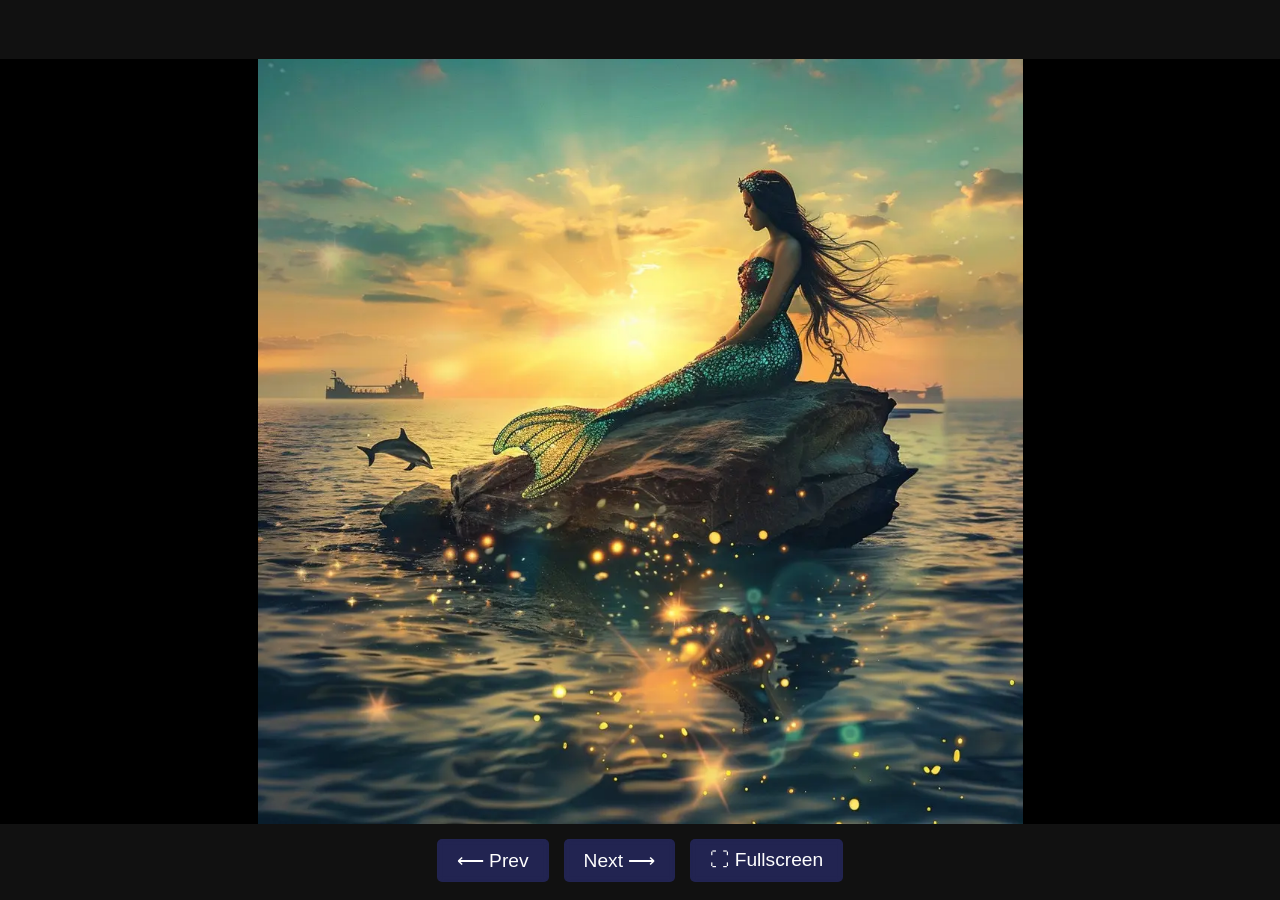
<file: music.html>
<!DOCTYPE html>
<html lang="en">

<head>
  <meta charset="UTF-8">
  <meta name="viewport" content="width=device-width, initial-scale=1.0">
  <title>Mermaid Fantasy Slideshow</title>
  <style>
    body {
      margin: 0;
      font-family: Arial, sans-serif;
      background-color: #111;
      color: white;
      display: flex;
      flex-direction: column;
      align-items: center;
      justify-content: center;
      height: 100vh;
      overflow: hidden;
    }

    h1 {
      margin: 20px;
      font-size: 2.5rem;
      text-align: center;
    }

    .slideshow-container {
      position: relative;
      width: 100%;
      height: 85vh;
      display: flex;
      align-items: center;
      justify-content: center;
      overflow: hidden;
      background: black;
    }

    .slide {
      opacity: 0;
      transition: opacity 1s ease-in-out;
      position: absolute;
      max-width: 100%;
      max-height: 100%;
      object-fit: contain;
    }

    .slide.active {
      display: block;
      opacity: 1;
      position: relative;
    }

    .controls {
      display: flex;
      justify-content: center;
      gap: 15px;
      margin-top: 15px;
      transition: opacity 0.5s;
    }

    button {
      background-color: rgba(42, 45, 109, 0.7);
      color: white;
      border: none;
      padding: 10px 20px;
      font-size: 1.2rem;
      border-radius: 5px;
      cursor: pointer;
      transition: background-color 0.3s, backdrop-filter 0.3s;
      backdrop-filter: blur(3px);
    }

    button:hover {
      background-color: rgba(42, 45, 109, 0.9);
    }
  </style>
</head>

<body>

  <h1></h1>
  <div class="slideshow-container">
    <img src="images/Sunset.webp" class="slide active" alt="Sunset over ocean">
    <img src="images/Shell.webp" class="slide" alt="Shell on beach">
    <img src="images/lighthouse.webp" class="slide" alt="Lighthouse by the sea">
    <img src="images/dreamscape.webp" class="slide" alt="Fantasy dreamscape">
  </div>

  <div class="controls">
    <button id="prevBtn">⟵ Prev</button>
    <button id="nextBtn">Next ⟶</button>
    <button id="fullscreenBtn">⛶ Fullscreen</button>
  </div>

  <script>
    const slides = document.querySelectorAll('.slide');
    const prevBtn = document.getElementById('prevBtn');
    const nextBtn = document.getElementById('nextBtn');
    const fullscreenBtn = document.getElementById('fullscreenBtn');
    const slideshowContainer = document.querySelector('.slideshow-container');
    const controls = document.querySelector('.controls');

    let currentIndex = 0;
    let timer = setInterval(showNextSlide, 300000); // 5 minutes

    function showSlide(index) {
      slides.forEach((slide, i) => {
        slide.classList.toggle('active', i === index);
      });
    }

    function showNextSlide() {
      currentIndex = (currentIndex + 1) % slides.length;
      showSlide(currentIndex);
    }

    function showPrevSlide() {
      currentIndex = (currentIndex - 1 + slides.length) % slides.length;
      showSlide(currentIndex);
    }

    nextBtn.addEventListener('click', () => {
      showNextSlide();
      resetTimer();
    });

    prevBtn.addEventListener('click', () => {
      showPrevSlide();
      resetTimer();
    });

    // Fullscreen toggle
    fullscreenBtn.addEventListener('click', () => {
      if (!document.fullscreenElement) {
        slideshowContainer.requestFullscreen().catch(err => {
          alert(`Error attempting to enable fullscreen: ${err.message}`);
        });
      } else {
        document.exitFullscreen();
      }
    });

    // Hide controls in fullscreen, show on move/tap
    document.addEventListener("fullscreenchange", () => {
      if (document.fullscreenElement) {
        controls.style.opacity = "0";
        let hideTimeout;
        document.onmousemove = () => {
          controls.style.opacity = "1";
          clearTimeout(hideTimeout);
          hideTimeout = setTimeout(() => controls.style.opacity = "0", 2000);
        };
        document.ontouchstart = () => {
          controls.style.opacity = "1";
          clearTimeout(hideTimeout);
          hideTimeout = setTimeout(() => controls.style.opacity = "0", 2000);
        };
      } else {
        controls.style.opacity = "1";
        document.onmousemove = null;
        document.ontouchstart = null;
      }
    });

    // Keyboard navigation
    document.addEventListener('keydown', (e) => {
      if (['ArrowRight', 'ArrowLeft', 'Home', 'End'].includes(e.key)) {
        e.preventDefault();
        if (e.key === 'ArrowRight') showNextSlide();
        if (e.key === 'ArrowLeft') showPrevSlide();
        if (e.key === 'Home') { currentIndex = 0; showSlide(currentIndex); }
        if (e.key === 'End') { currentIndex = slides.length - 1; showSlide(currentIndex); }
        resetTimer();
      }
    });

    // Touch swipe (mobile/tablet)
    let touchStartX = 0;
    let touchEndX = 0;

    slideshowContainer.addEventListener('touchstart', (e) => {
      touchStartX = e.changedTouches[0].screenX;
    });

    slideshowContainer.addEventListener('touchend', (e) => {
      touchEndX = e.changedTouches[0].screenX;
      handleGesture();
    });

    function handleGesture() {
      if (touchEndX < touchStartX - 50) { // swipe left
        showNextSlide();
        resetTimer();
      }
      if (touchEndX > touchStartX + 50) { // swipe right
        showPrevSlide();
        resetTimer();
      }
    }

    function resetTimer() {
      clearInterval(timer);
      timer = setInterval(showNextSlide, 300000);
    }
  </script>

</body>
</html>
</file>
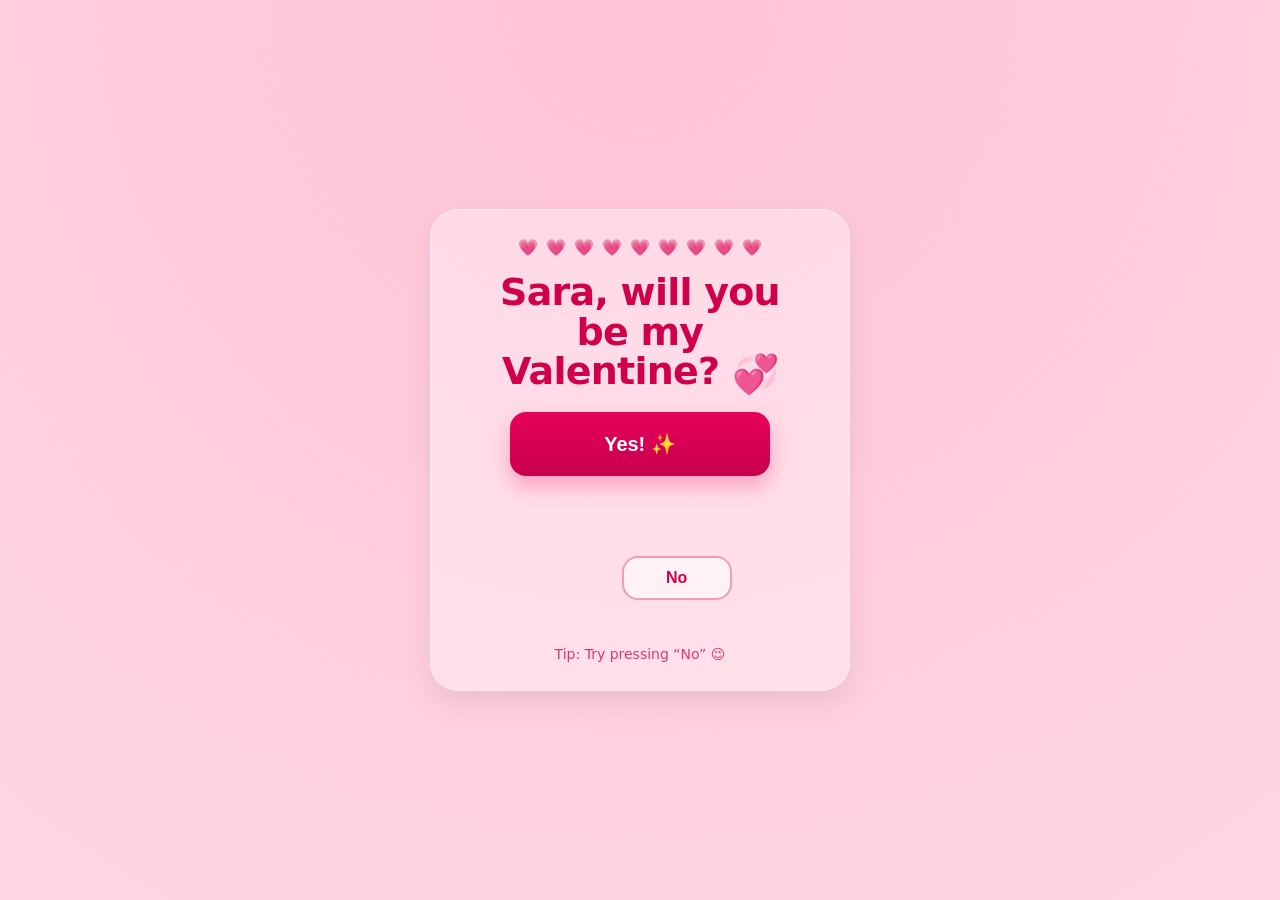
<file: sara.html>
<!doctype html>
<html lang="en">
<head>
  <meta charset="utf-8">
  <meta name="viewport" content="width=device-width, initial-scale=1">
  <meta name="description" content="A Valentine page for Sara">
  <title>Sara, will you be my Valentine?</title>

  <style>
    :root {
      --bg: #ffd6e3;
      --bg2: #ffc3d6;
      --text: #d1004b;
      --yes: #e6005a;
      --yes-dark: #c8004e;
      --no-border: rgba(209, 0, 75, 0.35);
      --card: rgba(255, 255, 255, 0.35);
    }

    * { box-sizing: border-box; }

    body {
      margin: 0;
      font-family: system-ui, -apple-system, Segoe UI, Roboto, Arial, sans-serif;
      background: radial-gradient(circle at top, var(--bg2), var(--bg));
      color: var(--text);
      min-height: 100vh;
      display: grid;
      place-items: center;
      padding: 18px;
    }

    .app {
      width: min(420px, 100%);
      position: relative;
    }

    .screen {
      background: var(--card);
      border: 1px solid rgba(255, 255, 255, 0.35);
      border-radius: 28px;
      padding: 28px 22px;
      text-align: center;
      box-shadow: 0 12px 28px rgba(0, 0, 0, 0.08);
      position: relative;
      overflow: hidden;
    }

    .hearts-row {
      display: flex;
      justify-content: center;
      gap: 8px;
      opacity: 0.9;
      margin-bottom: 16px;
      user-select: none;
    }

    .title {
      font-size: clamp(28px, 4.6vw, 38px);
      line-height: 1.05;
      letter-spacing: -0.02em;
      margin: 10px 0 20px;
      font-weight: 800;
    }

    .spark { display: inline-block; transform: translateY(3px); }

    /* ✅ PLAY AREA: reserves space for YES, NO moves below */
    .buttons {
      position: relative;
      width: 100%;
      height: 220px;
      padding-top: 80px;       /* reserved space for YES */
      display: flex;
      justify-content: center;
      align-items: flex-start;
    }

    .btn {
      border: 0;
      cursor: pointer;
      font-weight: 800;
      border-radius: 16px;
      transition: transform 120ms ease, box-shadow 120ms ease, background 120ms ease;
      user-select: none;
      -webkit-tap-highlight-color: transparent;
    }

    /* ✅ Don't override centering transforms */
    .btn:active {
      filter: brightness(0.98);
    }

    .btn--yes {
      position: absolute;
      top: 0;
      left: 50%;
      transform: translateX(-50%);

      width: min(260px, 90%);
      height: 64px;
      font-size: 20px;
      color: white;
      background: linear-gradient(180deg, var(--yes), var(--yes-dark));
      box-shadow: 0 10px 20px rgba(230, 0, 90, 0.28);
    }

    .btn--yes:hover {
      transform: translateX(-50%) translateY(-1px);
    }

    .btn--no {
      width: 110px;
      height: 44px;
      font-size: 16px;
      color: var(--text);
      background: rgba(255, 255, 255, 0.6);
      border: 2px solid var(--no-border);

      position: absolute;
      left: 50%;
      top: 120px;              /* always below YES zone */
      transform: translateX(-50%);
      touch-action: manipulation;
    }

    .hint {
      margin: 14px 0 0;
      font-size: 14px;
      opacity: 0.75;
    }

    .big-heart {
      font-size: 84px;
      margin-top: 6px;
      animation: pop 900ms ease-in-out infinite;
      user-select: none;
    }

    @keyframes pop {
      0%, 100% { transform: scale(1); }
      50% { transform: scale(1.08); }
    }

    .yay {
      margin: 10px 0 6px;
      font-size: 42px;
      font-weight: 900;
    }

    .sub {
      margin: 0;
      font-size: 20px;
      font-weight: 700;
    }

    .love {
      margin: 10px 0 16px;
      font-size: 22px;
      font-weight: 900;
    }

    .btn--ghost {
      background: rgba(255, 255, 255, 0.55);
      border: 2px solid rgba(209, 0, 75, 0.2);
      color: var(--text);
      width: 140px;
      height: 46px;
      font-size: 16px;
    }

    .confetti {
      position: absolute;
      inset: 0;
      pointer-events: none;
      overflow: hidden;
    }

    .confetti span {
      position: absolute;
      top: -20px;
      font-size: 18px;
      opacity: 0.95;
      animation: fall linear forwards;
      user-select: none;
    }

    @keyframes fall {
      to {
        transform: translateY(520px) rotate(360deg);
        opacity: 1;
      }
    }

    @media (prefers-reduced-motion: reduce) {
      .big-heart,
      .confetti span {
        animation: none;
      }
    }
  </style>
</head>

<body>
  <main class="app" aria-live="polite">
    <!-- Screen 1 -->
    <section id="screen-ask" class="screen">
      <div class="hearts-row" aria-hidden="true">
        <span>💗</span><span>💗</span><span>💗</span><span>💗</span><span>💗</span>
        <span>💗</span><span>💗</span><span>💗</span><span>💗</span>
      </div>

      <h1 class="title">
        Sara, will you<br>
        be my<br>
        Valentine? <span class="spark" aria-hidden="true">💞</span>
      </h1>

      <div class="buttons" id="playArea">
        <button id="yesBtn" class="btn btn--yes" type="button">
          Yes! <span aria-hidden="true">✨</span>
        </button>

        <button id="noBtn" class="btn btn--no" type="button" aria-label="No (this button moves)">
          No
        </button>
      </div>

      <p class="hint">Tip: Try pressing “No” 😉</p>
    </section>

    <!-- Screen 2 -->
    <section id="screen-yay" class="screen" hidden>
      <div class="confetti" id="confetti" aria-hidden="true"></div>

      <div class="big-heart" aria-hidden="true">❤️</div>

      <h2 class="yay">YAY! <span aria-hidden="true">🎉</span></h2>
      <p class="sub">Best decision ever!</p>
      <p class="love">I LOVE YOU!! <span aria-hidden="true">😘</span></p>

      <button id="backBtn" class="btn btn--ghost" type="button">Back</button>
    </section>
  </main>

  <script>
    const yesBtn = document.querySelector("#yesBtn");
    const noBtn = document.querySelector("#noBtn");
    const backBtn = document.querySelector("#backBtn");

    const screenAsk = document.querySelector("#screen-ask");
    const screenYay = document.querySelector("#screen-yay");

    const confetti = document.querySelector("#confetti");
    const playArea = document.querySelector("#playArea");

    function showYay() {
      screenAsk.hidden = true;
      screenYay.hidden = false;

      confetti.innerHTML = "";
      const pieces = 36;
      const emojis = ["💗", "💖", "💕", "💞", "🎉"];

      for (let i = 0; i < pieces; i++) {
        const s = document.createElement("span");
        s.textContent = emojis[Math.floor(Math.random() * emojis.length)];

        const left = Math.random() * 100;
        const duration = 1.8 + Math.random() * 1.8;
        const delay = Math.random() * 0.25;

        s.style.left = left + "%";
        s.style.animationDuration = duration + "s";
        s.style.animationDelay = delay + "s";

        confetti.appendChild(s);
        setTimeout(() => s.remove(), (duration + delay) * 1000);
      }
    }

    function showAsk() {
      screenYay.hidden = true;
      screenAsk.hidden = false;
    }

    function moveNoButton() {
      const area = playArea.getBoundingClientRect();
      const btn = noBtn.getBoundingClientRect();

      const padding = 10;
      const safeTop = 110; // keep below YES zone

      const maxX = area.width - btn.width - padding;
      const maxY = area.height - btn.height - padding;

      let x = Math.random() * maxX + padding / 2;
      let y = Math.random() * (maxY - safeTop) + safeTop;

      x = Math.max(padding / 2, Math.min(x, maxX));
      y = Math.max(safeTop, Math.min(y, maxY));

      noBtn.style.left = x + "px";
      noBtn.style.top = y + "px";
      noBtn.style.transform = "none";
    }

    yesBtn.addEventListener("click", showYay);
    backBtn.addEventListener("click", showAsk);

    noBtn.addEventListener("mouseenter", moveNoButton);
    noBtn.addEventListener("focus", moveNoButton);

    noBtn.addEventListener("touchstart", (e) => {
      e.preventDefault();
      moveNoButton();
    }, { passive: false });

    noBtn.addEventListener("click", (e) => {
      e.preventDefault();
      moveNoButton();
    });

    window.addEventListener("load", () => {
      setTimeout(moveNoButton, 150);
    });
  </script>
</body>
</html>
</file>
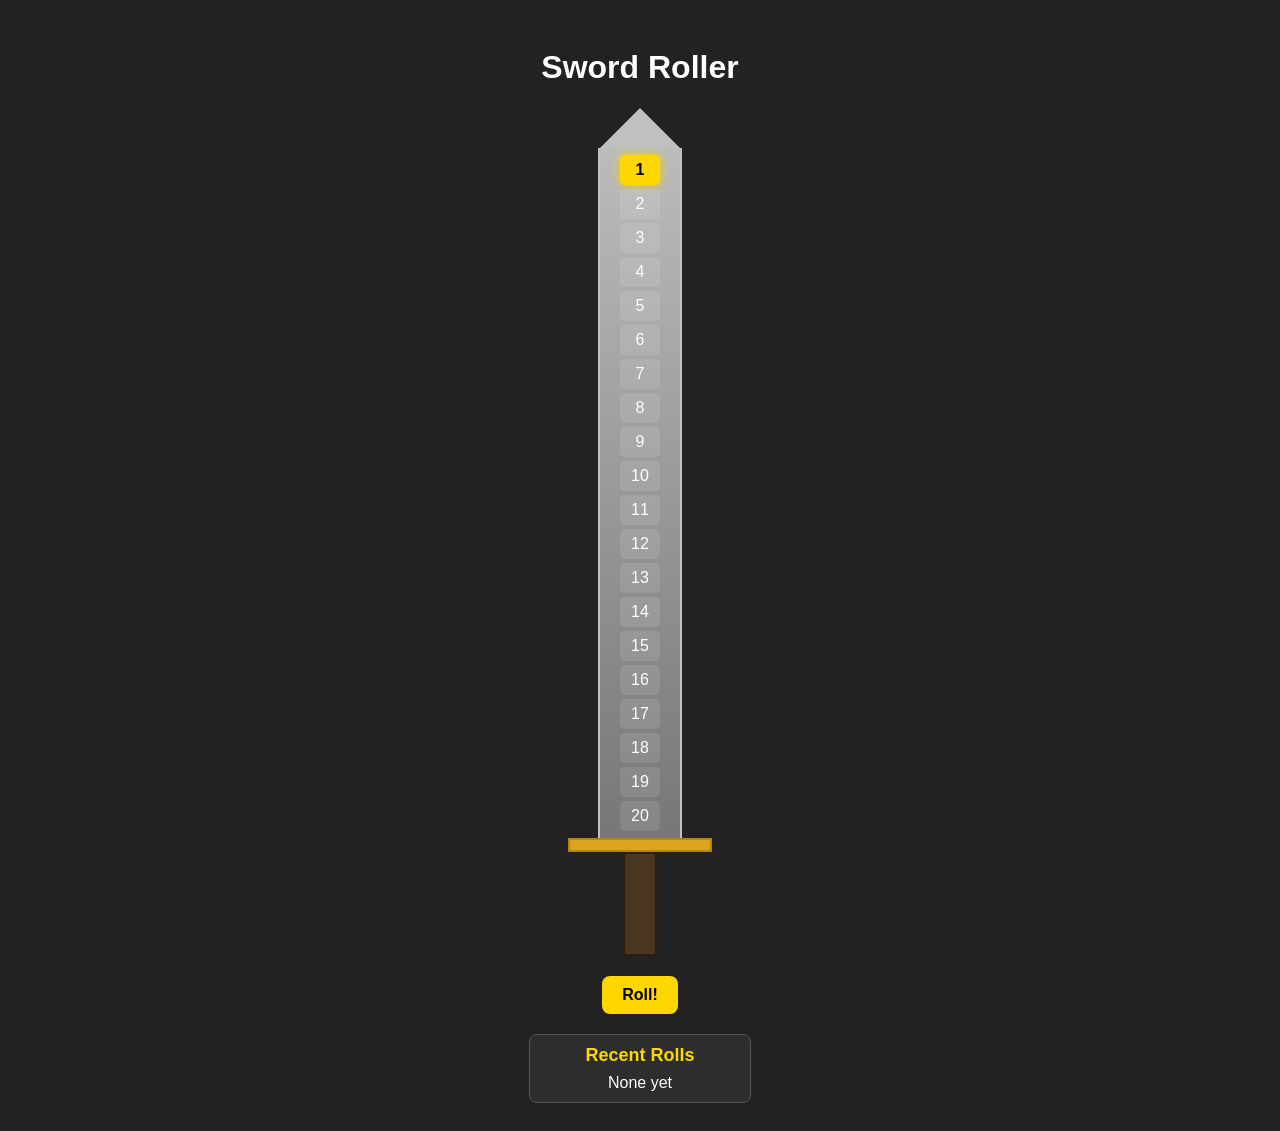
<file: sword.html>
<!DOCTYPE html>
<html lang="en">

<head>
  <meta charset="UTF-8">
  <meta name="viewport" content="width=device-width, initial-scale=1.0">
  <title>Sword Number Selector</title>
  <style>
    body {
      background-color: #222;
      color: white;
      font-family: Arial, sans-serif;
      display: flex;
      flex-direction: column;
      align-items: center;
      padding: 20px;
    }

    .sword-wrapper {
      position: relative;
      display: inline-block;
    }

    .result-front {
      position: absolute;
      top: 50%;
      left: 50%;
      transform: translate(-50%, -50%);
      font-size: clamp(24px, 6vw, 48px); /* scales with screen */
      font-weight: bold;
      white-space: nowrap;
      pointer-events: none;
      user-select: none;
      z-index: 5;
      opacity: 0;
      transition: opacity 0.3s ease;
      text-align: center;
    }

    .sword-container {
      display: flex;
      flex-direction: column;
      align-items: center;
      position: relative;
    }

    .tip {
      width: 0;
      height: 0;
      border-left: 40px solid transparent;
      border-right: 40px solid transparent;
      border-bottom: 40px solid silver;
    }

    .sword {
      display: flex;
      flex-direction: column;
      align-items: center;
      background: linear-gradient(to bottom, #bbb, #777);
      border-left: 2px solid silver;
      border-right: 2px solid silver;
      padding: 5px 0;
      width: 80px;
      position: relative;
      z-index: 1;
    }

    .number {
      width: 40px;
      height: 30px;
      margin: 2px 0;
      display: flex;
      align-items: center;
      justify-content: center;
      border-radius: 5px;
      transition: background 0.2s, color 0.2s, box-shadow 0.2s;
      background: rgba(255, 255, 255, 0.1);
    }

    .number.active {
      background: gold;
      color: black;
      font-weight: bold;
      box-shadow: 0 0 10px gold;
    }

    .guard {
      width: 140px;
      height: 10px;
      background: goldenrod;
      border: 2px solid #b8860b;
    }

    .handle {
      width: 30px;
      height: 100px;
      background: #4b3621;
      border: 2px solid #2b1d12;
    }

    button {
      margin-top: 20px;
      padding: 10px 20px;
      font-size: 16px;
      cursor: pointer;
      border-radius: 8px;
      border: none;
      background: gold;
      font-weight: bold;
    }

    #recentRolls {
      margin-top: 20px;
      padding: 10px;
      border: 1px solid #555;
      border-radius: 8px;
      background: rgba(255, 255, 255, 0.05);
      width: 200px;
      text-align: center;
    }

    #recentRolls h2 {
      margin: 0 0 8px;
      font-size: 18px;
      color: gold;
    }

    #recentList {
      font-size: 16px;
    }

    /* Mobile adjustments */
    @media (max-width: 600px) {
      .tip {
        border-left: 25px solid transparent;
        border-right: 25px solid transparent;
        border-bottom: 25px solid silver;
      }

      .sword {
        width: 60px;
      }

      .number {
        width: 30px;
        height: 24px;
        font-size: 14px;
      }

      .guard {
        width: 100px;
      }

      .handle {
        width: 20px;
        height: 70px;
      }

      button {
        font-size: 14px;
        padding: 8px 16px;
      }
    }
  </style>
</head>

<body>
  <h1>Sword Roller</h1>

  <div class="sword-wrapper">
    <div class="result-front" id="resultMessageFront"></div>
    <div class="sword-container">
      <div class="tip"></div>
      <div class="sword" id="sword"></div>
      <div class="guard"></div>
      <div class="handle"></div>
    </div>
  </div>

  <button id="spinButton">Roll!</button>

  <div id="recentRolls">
    <h2>Recent Rolls</h2>
    <div id="recentList">None yet</div>
  </div>

  <script>
    const swordEl = document.getElementById("sword");
    const spinButton = document.getElementById("spinButton");
    const recentListEl = document.getElementById("recentList");
    const resultMessageFront = document.getElementById("resultMessageFront");

    // Create 20 numbers
    for (let i = 1; i <= 20; i++) {
      const numEl = document.createElement("div");
      numEl.classList.add("number");
      numEl.textContent = i;
      swordEl.appendChild(numEl);
    }

    const numbers = document.querySelectorAll(".number");
    let currentIndex = 0;
    let spinning = false;
    let recentRolls = [];

    // Highlight first number
    numbers[0].classList.add("active");

    function updateRecentRolls(newRoll) {
      recentRolls.unshift(newRoll);
      if (recentRolls.length > 5) {
        recentRolls.pop();
      }
      recentListEl.textContent = recentRolls.join(", ");
    }

    function updateResultMessage(value) {
      let message = "";
      let color = "";

      if (value <= 5) {
        message = "HaHa, You Lose";
        color = "red";
      } else if (value <= 10) {
        message = "Not Bad";
        color = "orange";
      } else if (value <= 16) {
        message = "Maybe";
        color = "lightblue";
      } else {
        message = "You Win";
        color = "limegreen";
      }

      resultMessageFront.textContent = message;
      resultMessageFront.style.color = color;
      resultMessageFront.style.opacity = 1;
    }

    function spin() {
      if (spinning) return;
      spinning = true;
      resultMessageFront.style.opacity = 0; // hide while spinning

      const totalSteps = Math.floor(Math.random() * 40) + 40;
      let step = 0;

      function spinStep() {
        numbers[currentIndex].classList.remove("active");
        currentIndex = (currentIndex + 1) % numbers.length;
        numbers[currentIndex].classList.add("active");

        step++;
        if (step < totalSteps) {
          const progress = step / totalSteps;
          const speed = 50 + Math.pow(progress, 3) * 300;
          setTimeout(spinStep, speed);
        } else {
          spinning = false;
          const landedNumber = parseInt(numbers[currentIndex].textContent);
          updateRecentRolls(landedNumber);
          updateResultMessage(landedNumber);
        }
      }

      spinStep();
    }

    spinButton.addEventListener("click", spin);
  </script>
</body>

</html>
</file>
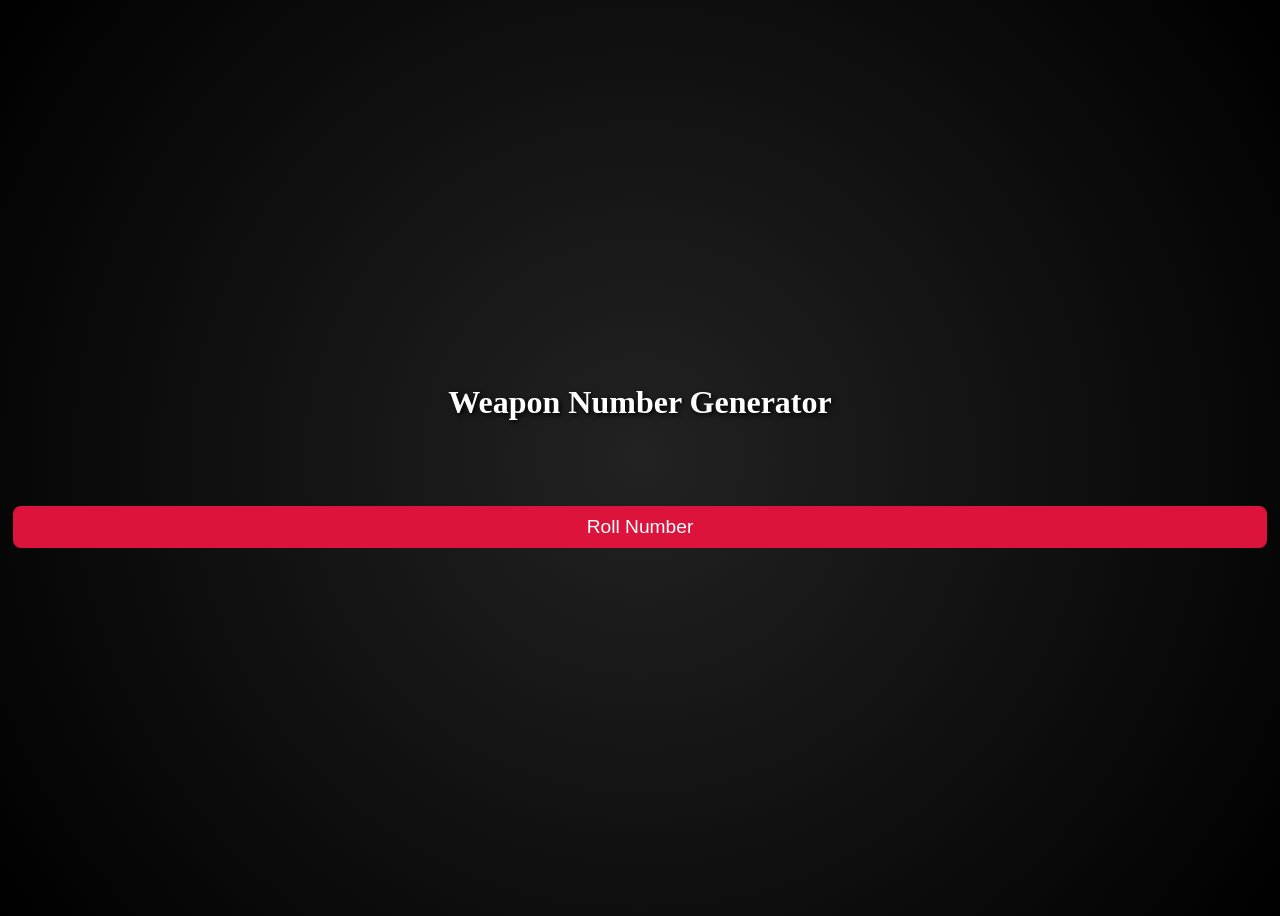
<file: weapons.html>
<!DOCTYPE html>
<html lang="en">
<head>
  <meta charset="UTF-8">
  <meta name="viewport" content="width=device-width, initial-scale=1.0">
  <title>Weapon Number Generator</title>
  <style>
    body {
      font-family: 'Cinzel', serif;
      text-align: center;
      background: radial-gradient(circle at center, #222, #000);
      color: white;
      min-height: 100vh;
      display: flex;
      flex-direction: column;
      justify-content: center;
    }

    h1 {
      margin-bottom: 20px;
      text-shadow: 2px 2px 5px black;
    }

    .weapon-container {
      display: flex;
      justify-content: center;
      margin: 30px 0;
    }

    svg {
      display: none;
    }

    svg.active {
      display: block;
    }

    /* Swing animation */
    .weapon {
      transform-origin: center top;
      transition: transform 0.3s ease;
    }

    .swing {
      animation: swingAnim 0.6s ease;
    }

    @keyframes swingAnim {
      0%   { transform: rotate(0deg); }
      25%  { transform: rotate(-20deg); }
      50%  { transform: rotate(15deg); }
      75%  { transform: rotate(-10deg); }
      100% { transform: rotate(0deg); }
    }

    button {
      background: crimson;
      color: white;
      font-size: 1.2rem;
      padding: 10px 20px;
      border: none;
      border-radius: 8px;
      cursor: pointer;
      transition: background 0.3s, transform 0.2s;
      margin: 5px;
    }

    button:hover {
      background: darkred;
      transform: scale(1.05);
    }
  </style>
</head>
<body>
  <h1>Weapon Number Generator</h1>

  <div class="weapon-container">
    <!-- Sword -->
    <svg id="sword" class="weapon" width="150" height="400" viewBox="0 0 150 400">
      <defs>
        <linearGradient id="bladeGradient" x1="0%" y1="0%" x2="0%" y2="100%">
          <stop offset="0%" style="stop-color:#e6e6e6; stop-opacity:1"/>
          <stop offset="100%" style="stop-color:#999; stop-opacity:1"/>
        </linearGradient>
      </defs>
      <polygon points="75,10 95,300 55,300" fill="url(#bladeGradient)" stroke="#ccc" stroke-width="2"/>
      <rect x="35" y="300" width="80" height="15" fill="gold" stroke="#996" stroke-width="3"/>
      <rect x="65" y="315" width="20" height="60" fill="saddlebrown" stroke="#442" stroke-width="2"/>
      <circle cx="75" cy="380" r="15" fill="gold" stroke="#996" stroke-width="3"/>
      <text id="sword-number" x="75" y="180" text-anchor="middle" fill="black" font-size="40" font-weight="bold" stroke="white" stroke-width="2">?</text>
    </svg>

    <!-- Axe -->
    <svg id="axe" class="weapon" width="200" height="400" viewBox="0 0 200 400">
      <rect x="95" y="50" width="10" height="300" fill="saddlebrown" stroke="#442" stroke-width="2"/>
      <ellipse cx="100" cy="100" rx="70" ry="50" fill="silver" stroke="#999" stroke-width="3"/>
      <text id="axe-number" x="100" y="110" text-anchor="middle" fill="black" font-size="40" font-weight="bold" stroke="white" stroke-width="2">?</text>
    </svg>

    <!-- Dagger -->
    <svg id="dagger" class="weapon" width="120" height="300" viewBox="0 0 120 300">
      <polygon points="60,10 80,150 40,150" fill="url(#bladeGradient)" stroke="#ccc" stroke-width="2"/>
      <rect x="20" y="150" width="80" height="10" fill="gold" stroke="#996" stroke-width="2"/>
      <rect x="50" y="160" width="20" height="60" fill="saddlebrown" stroke="#442" stroke-width="2"/>
      <circle cx="60" cy="230" r="10" fill="gold" stroke="#996" stroke-width="2"/>
      <text id="dagger-number" x="60" y="100" text-anchor="middle" fill="black" font-size="30" font-weight="bold" stroke="white" stroke-width="2">?</text>
    </svg>
  </div>

  <button id="roll-btn">Roll Number</button>

  <script>
    const rollBtn = document.getElementById("roll-btn");
    const weapons = ["sword", "axe", "dagger"];

    rollBtn.addEventListener("click", () => {
      const randomNumber = Math.floor(Math.random() * 20) + 1;
      const randomWeapon = weapons[Math.floor(Math.random() * weapons.length)];

      // Hide all weapons first
      weapons.forEach(w => document.getElementById(w).classList.remove("active", "swing"));

      // Show chosen weapon
      const weaponEl = document.getElementById(randomWeapon);
      weaponEl.classList.add("active");

      // Update number
      const numText = document.getElementById(`${randomWeapon}-number`);
      numText.textContent = randomNumber;

      // Glow effect
      numText.setAttribute("fill", "red");
      setTimeout(() => numText.setAttribute("fill", "black"), 400);

      // Swing animation
      void weaponEl.offsetWidth; // restart animation
      weaponEl.classList.add("swing");
    });
  </script>
</body>
</html>
</file>
<file: style/dice.css>
/* dice.css */

/* Base styling */
body {
  font-family: 'Segoe UI', Tahoma, Geneva, Verdana, sans-serif;
  background-color: #f0f2f5;
  color: #333;
  margin: 0;
  padding: 2rem;
}

/* Centered title */
h1 {
  text-align: center;
  color: #2c3e50;
  margin-bottom: 2rem;
}

/* Form layout */
form {
  max-width: 400px;
  margin: 0 auto;
  background-color: #ffffff;
  padding: 2rem;
  border-radius: 8px;
  box-shadow: 0 4px 8px rgba(0,0,0,0.1);
}

/* Labels and inputs */
label {
  display: block;
  margin-top: 1rem;
  font-weight: 600;
}

input[type="number"],
button {
  width: 100%;
  padding: 0.5rem;
  margin-top: 0.3rem;
  font-size: 1rem;
  border: 1px solid #ccc;
  border-radius: 4px;
  box-sizing: border-box;
}

/* Button */
button {
  background-color: #3498db;
  color: white;
  border: none;
  cursor: pointer;
  margin-top: 1.5rem;
  transition: background-color 0.3s ease;
}

button:hover {
  background-color: #2980b9;
}

/* Result display */
.result {
  text-align: center;
  font-size: 1.5rem;
  font-weight: bold;
  color: #27ae60;
  margin-top: 2rem;
}

/* Spinner emoji animation */
#dice-animation {
  font-size: 4rem;
  text-align: center;
  margin: 1rem auto;
  animation: spin 0.6s linear infinite;
  display: none; /* hidden by default */
}

@keyframes spin {
  from { transform: rotate(0deg); }
  to   { transform: rotate(360deg); }
}
</file>
